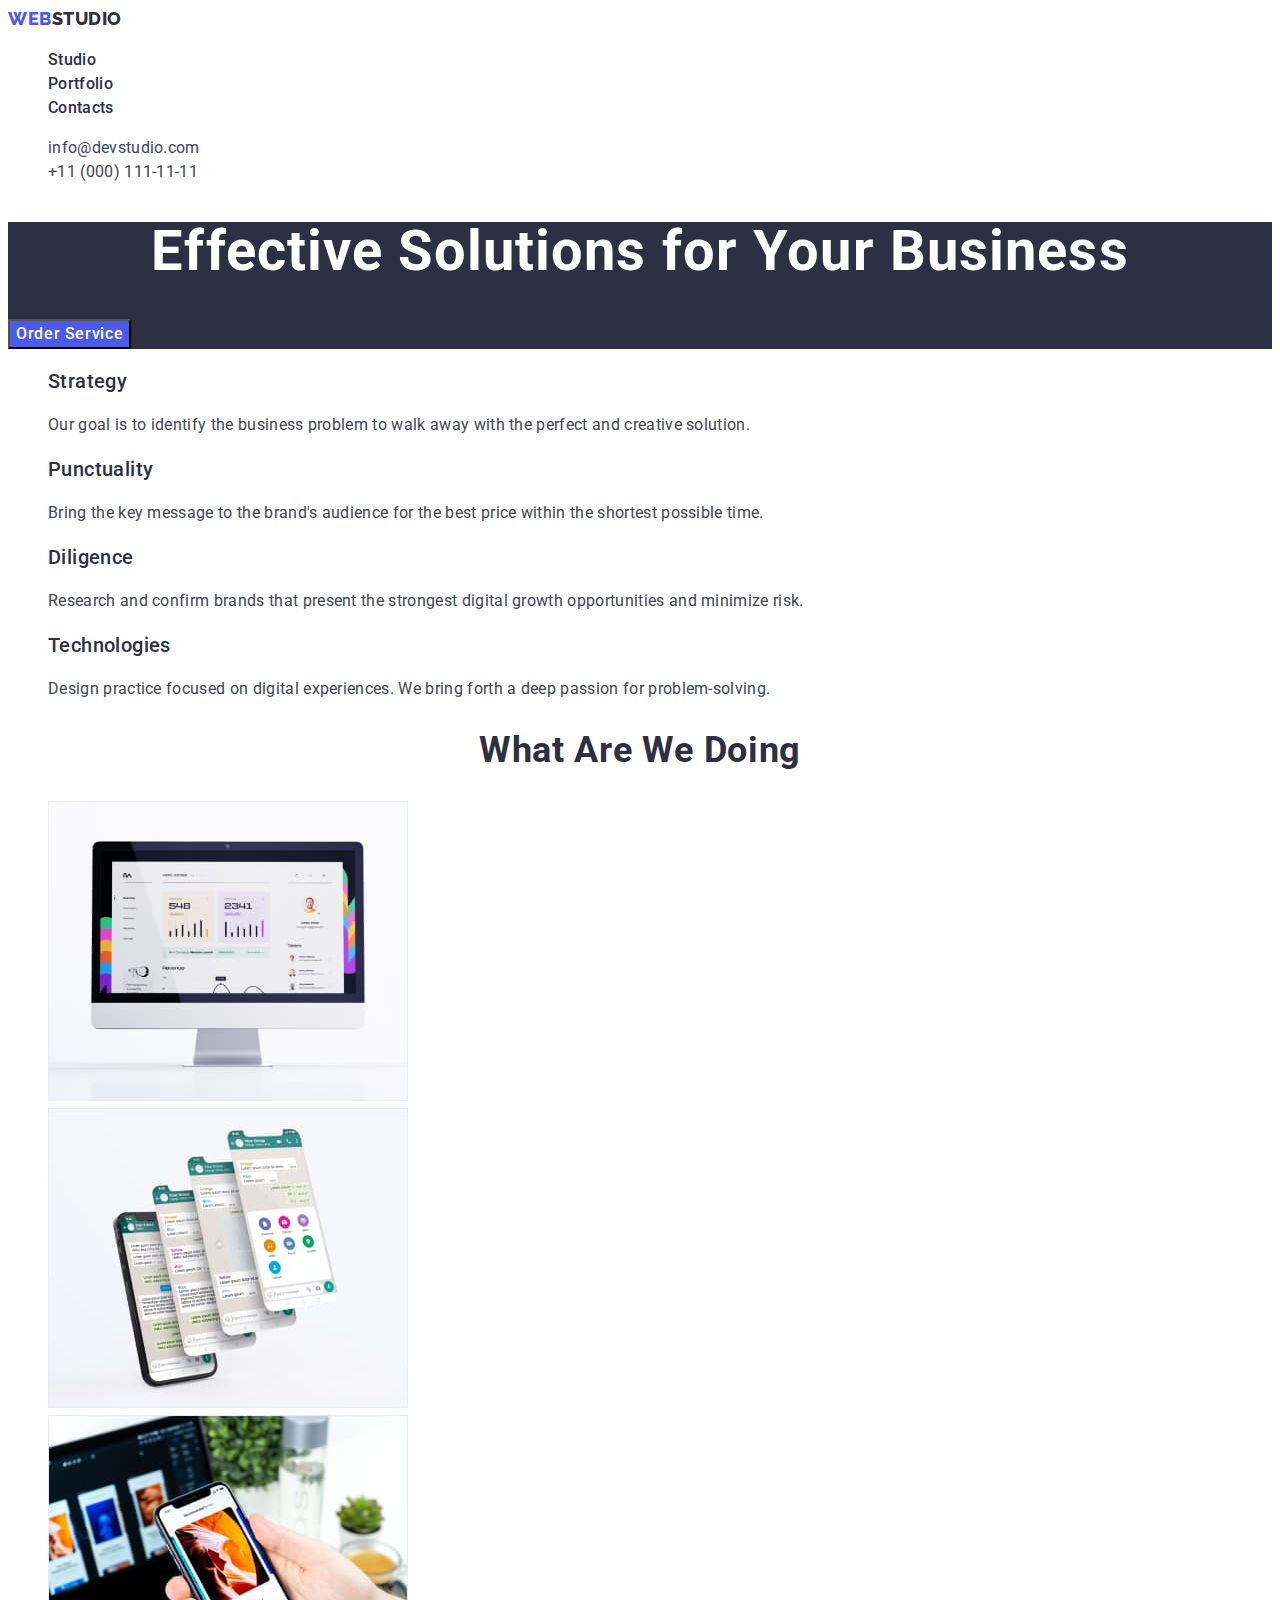
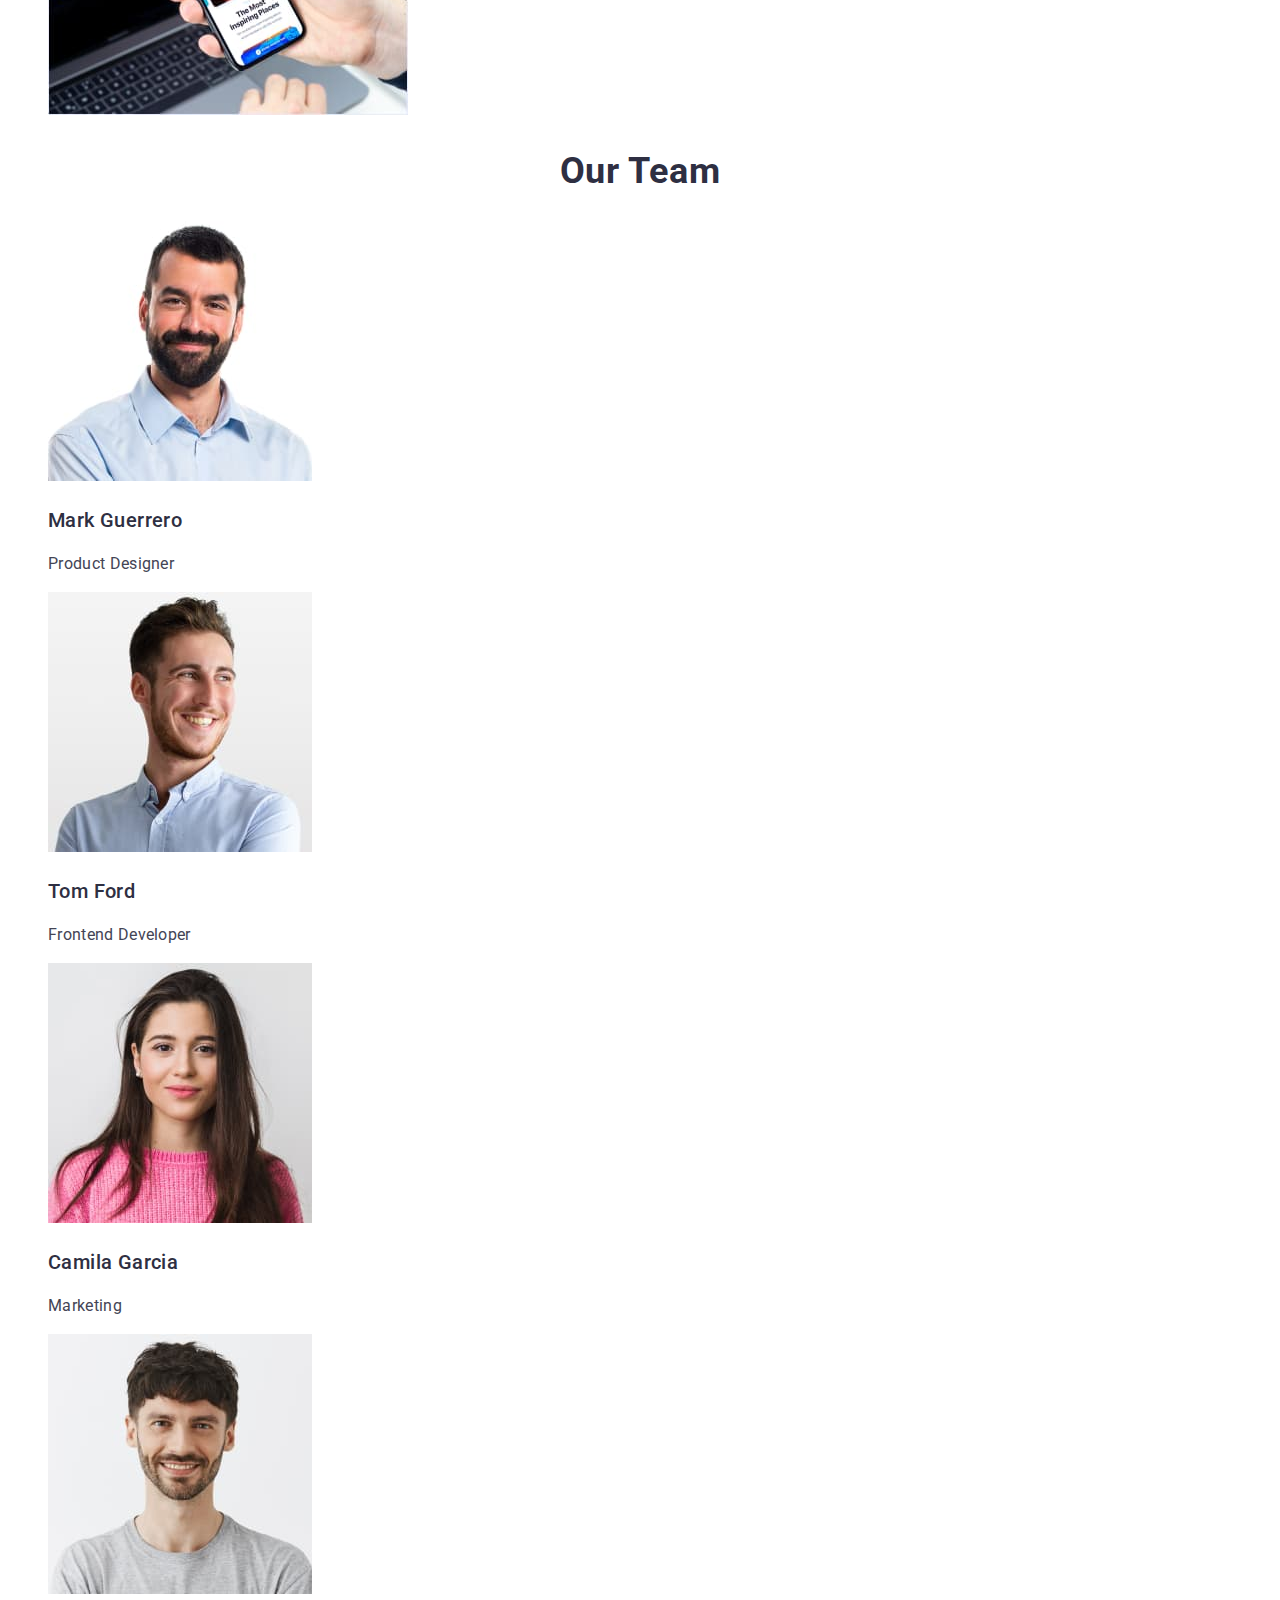
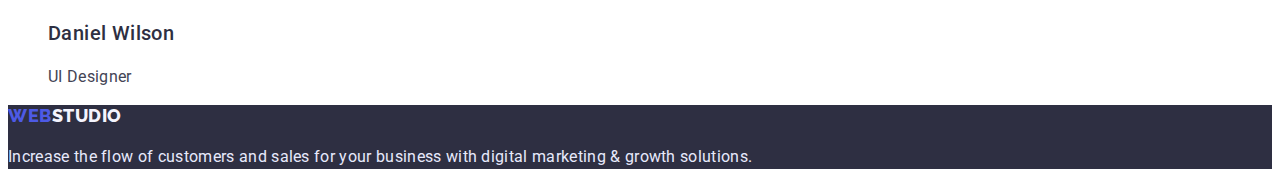
<file: index.html>
<!DOCTYPE html>
<html lang="en">
  <head>
    <meta charset="UTF-8" />
    <meta http-equiv="X-UA-Compatible" content="IE=edge" />
    <meta name="viewport" content="width=device-width, initial-scale=1.0" />
    <title>Document</title>
    <link rel="preconnect" href="https://fonts.googleapis.com" />
    <link rel="preconnect" href="https://fonts.gstatic.com" crossorigin />
    <link
      rel="stylesheet"
      href="https://fonts.googleapis.com/css2?family=Raleway:wght@800&family=Roboto:wght@400;500;700;900&display=swap"
    />
    <link rel="stylesheet" href="./css/styles.css" />
  </head>
  <body>
    <header>
      <nav>
        <a href="./index.html" class="logo link"
          >Web<span class="logo-top">Studio</span>
        </a>
        <ul class="list">
          <li><a href="./index.html" class="link-nav link">Studio</a></li>
          <li>
            <a href="./portfolio.html" class="link-nav link">Portfolio</a>
          </li>
          <li><a href="" class="link-nav link">Contacts</a></li>
        </ul>
      </nav>
      <address class="address">
        <ul class="list">
          <li>
            <a href="mailto:info@devstudio.com" class="link-addres link"
              >info@devstudio.com</a
            >
          </li>
          <li>
            <a href="tel:+110001111111" class="link-addres link"
              >+11 (000) 111-11-11</a
            >
          </li>
        </ul>
      </address>
    </header>
    <main>
      <section class="hero">
        <h1 class="title">Effective Solutions for Your Business</h1>
        <button type="button" class="servise-but">Order Service</button>
      </section>
      <section>
        <h2 class="visually-hidden" hidden>features</h2>
        <ul class="list">
          <li>
            <h3 class="example">Strategy</h3>
            <p class="features-text">
              Our goal is to identify the business problem to walk away with the
              perfect and creative solution.
            </p>
          </li>
          <li>
            <h3 class="example">Punctuality</h3>
            <p class="features-text">
              Bring the key message to the brand's audience for the best price
              within the shortest possible time.
            </p>
          </li>
          <li>
            <h3 class="example">Diligence</h3>
            <p class="features-text">
              Research and confirm brands that present the strongest digital
              growth opportunities and minimize risk.
            </p>
          </li>
          <li>
            <h3 class="example">Technologies</h3>
            <p class="features-text">
              Design practice focused on digital experiences. We bring forth a
              deep passion for problem-solving.
            </p>
          </li>
        </ul>
      </section>
      <section>
        <h2 class="section-title">What are we doing</h2>
        <ul class="list">
          <li><img src="./images/img1.jpg" alt="screen" width="360" /></li>
          <li><img src="./images/img4.jpg" alt="phone" width="360" /></li>
          <li><img src="./images/img3.jpg" alt="screen" width="360" /></li>
        </ul>
      </section>
      <section>
        <h2 class="section-title">Our Team</h2>
        <ul class="list">
          <li>
            <img src="./images/img.jpg" alt="man's photo" width="264" />
            <h3 class="example">Mark Guerrero</h3>
            <p class="section-list">Product Designer</p>
          </li>
          <li>
            <img src="./images/img(1).jpg" alt="man's photo" width="264" />
            <h3 class="example">Tom Ford</h3>
            <p class="section-list">Frontend Developer</p>
          </li>
          <li>
            <img src="./images/img(2).jpg" alt="girl's photo" width="264" />
            <h3 class="example">Camila Garcia</h3>
            <p class="section-list">Marketing</p>
          </li>
          <li>
            <img src="./images/img(3).jpg" alt="man's photo" width="264" />
            <h3 class="example">Daniel Wilson</h3>
            <p class="section-list">UI Designer</p>
          </li>
        </ul>
      </section>
    </main>
    <footer class="footer">
      <a href="./index.html" class="logo link"
        >Web<span class="logo-bot">Studio</span>
      </a>
      <p class="footer-text">
        Increase the flow of customers and sales for your business with digital
        marketing & growth solutions.
      </p>
    </footer>
  </body>
</html>
</file>
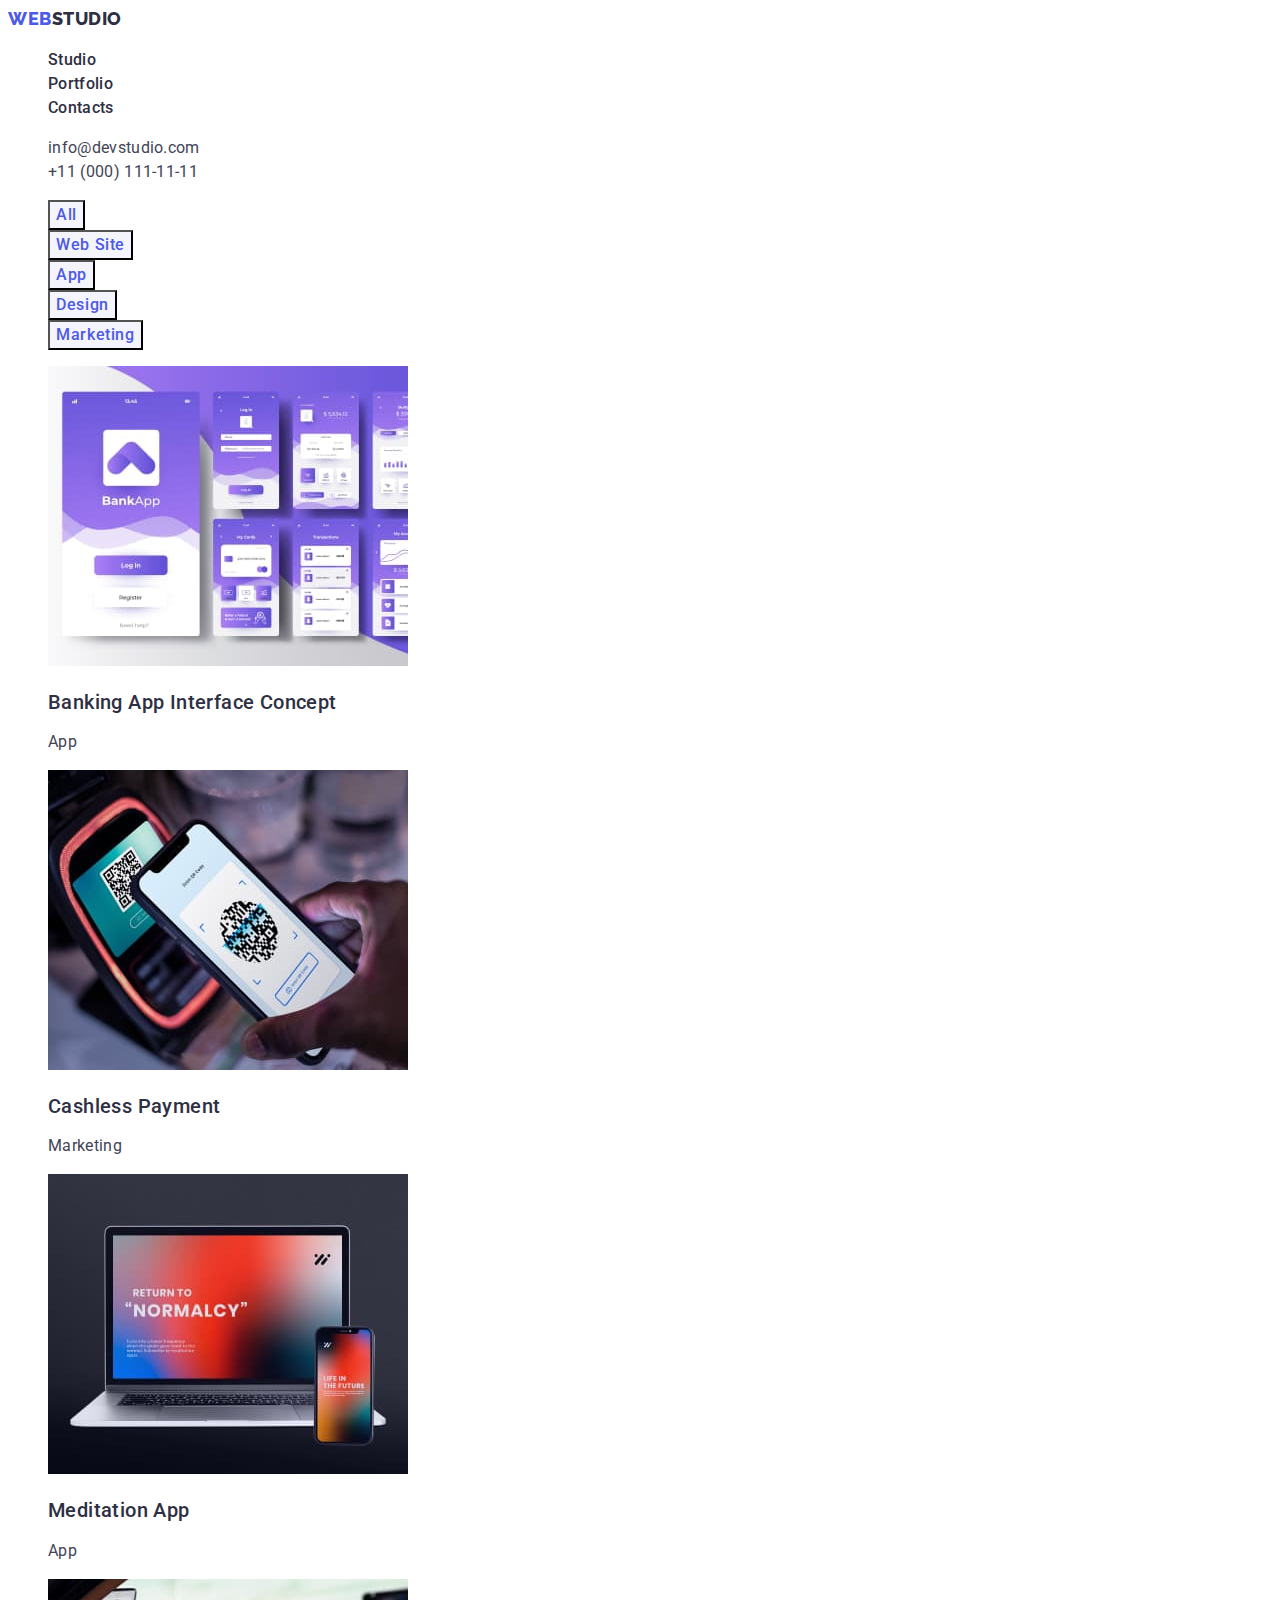
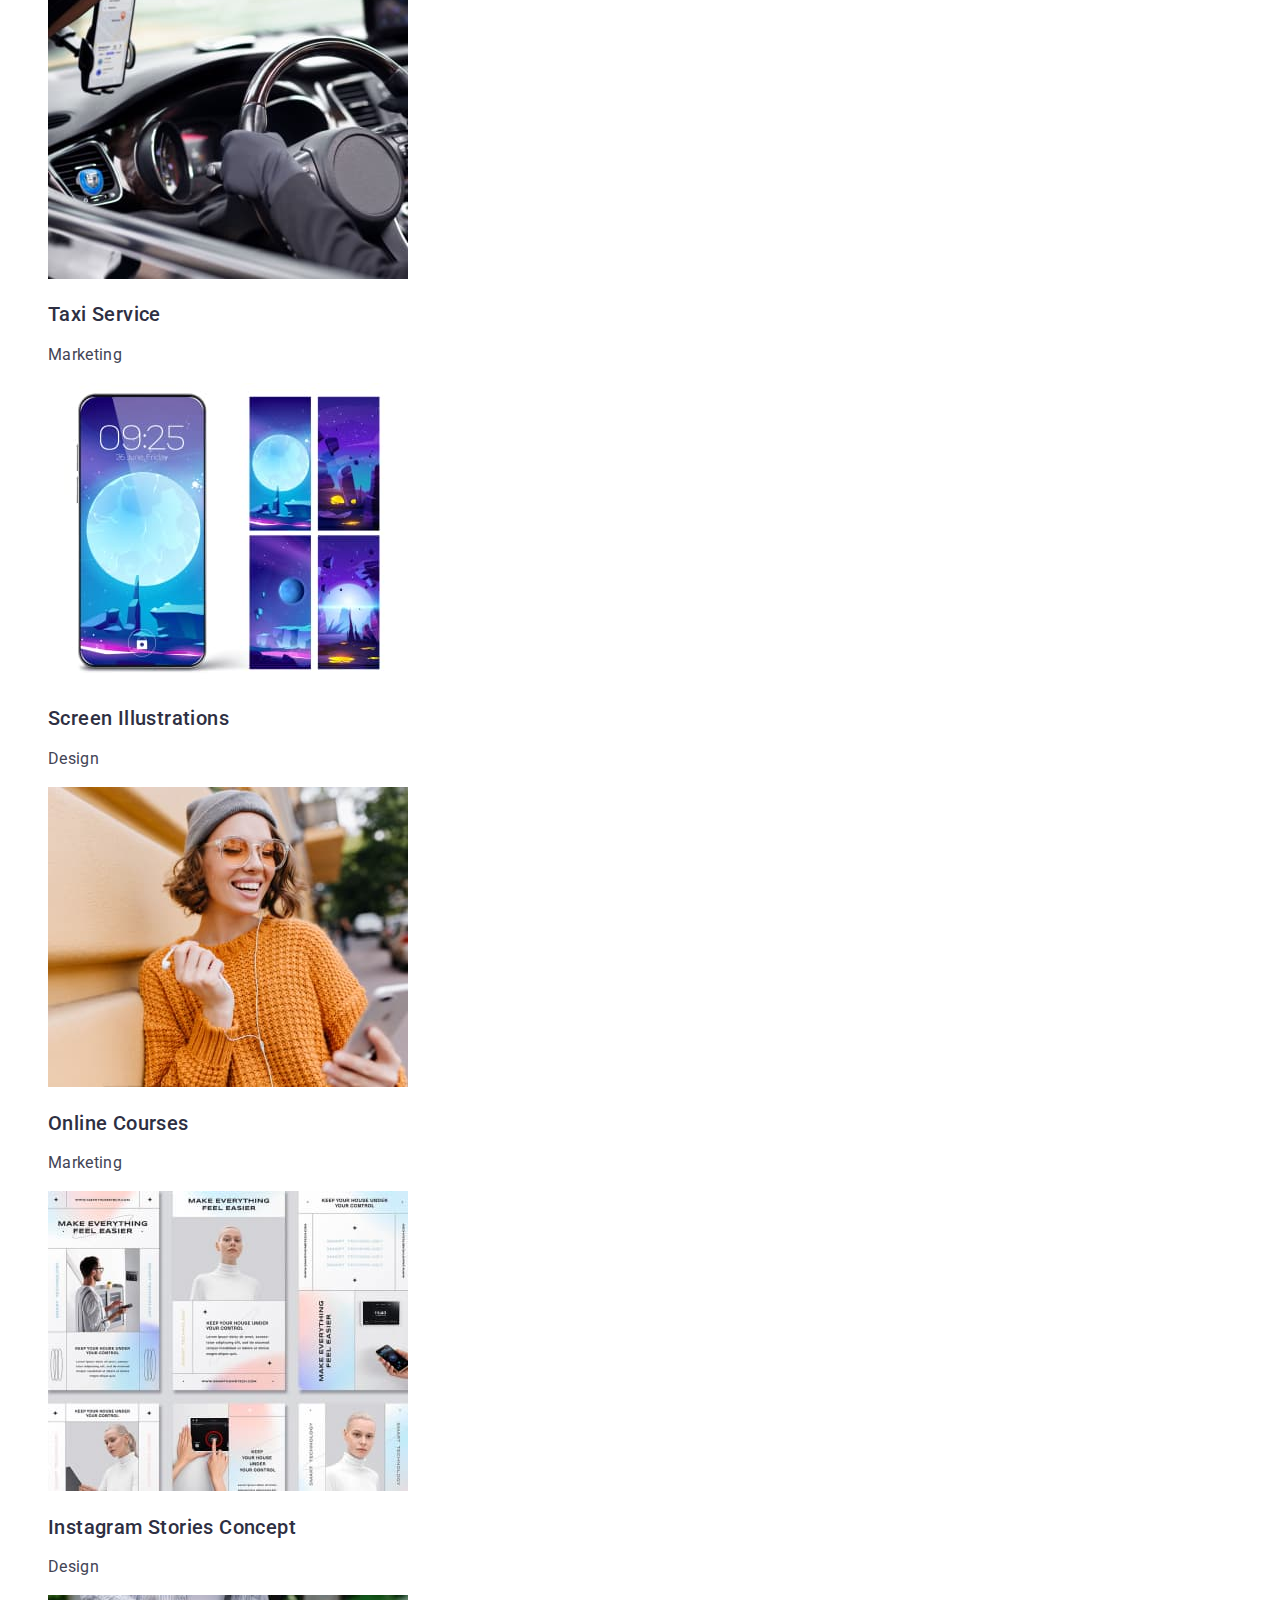
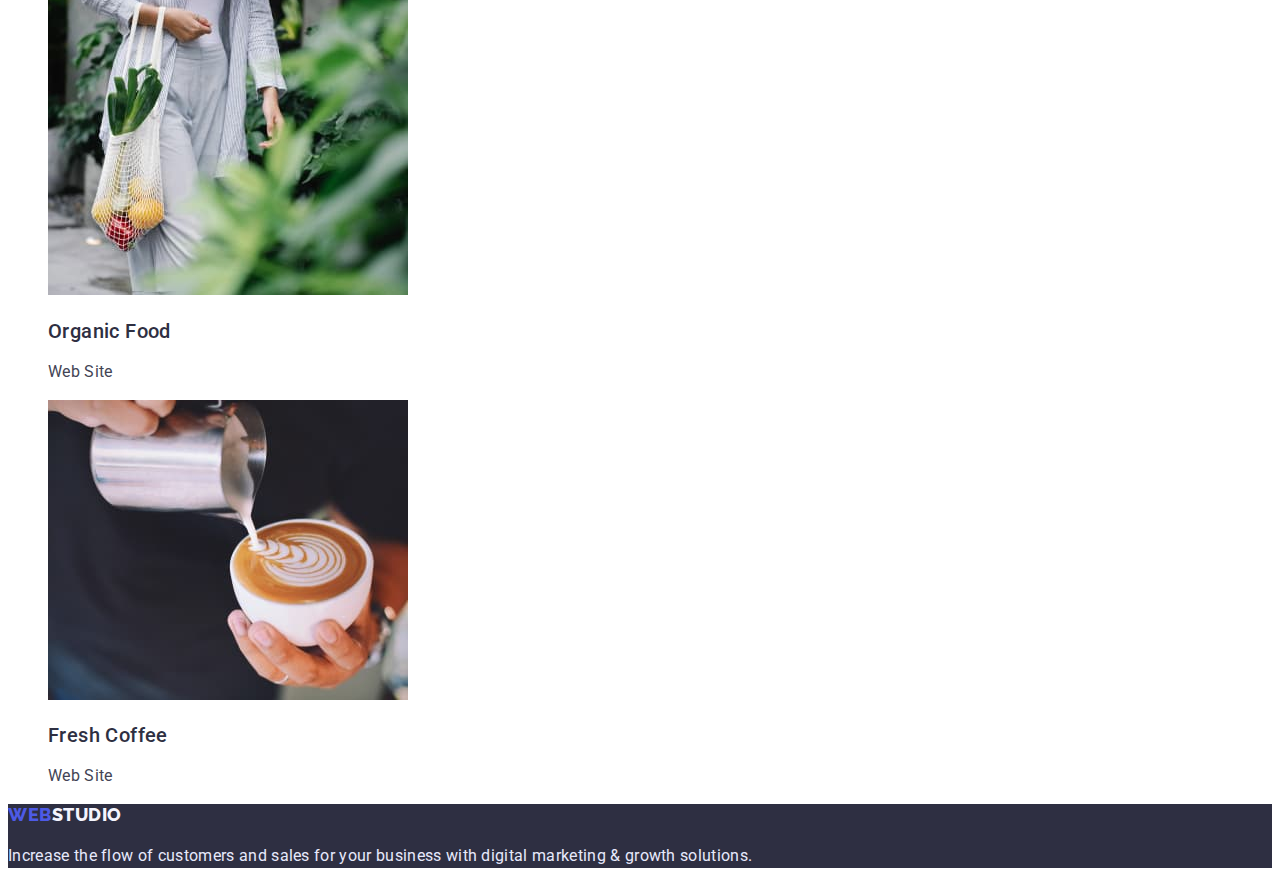
<file: portfolio.html>
<!DOCTYPE html>
<html lang="en">
  <head>
    <meta charset="UTF-8" />
    <meta http-equiv="X-UA-Compatible" content="IE=edge" />
    <meta name="viewport" content="width=device-width, initial-scale=1.0" />
    <title>Document</title>
    <link rel="preconnect" href="https://fonts.googleapis.com" />
    <link rel="preconnect" href="https://fonts.gstatic.com" crossorigin />
    <link
    rel="stylesheet"
    href="https://fonts.googleapis.com/css2?family=Raleway:wght@800&family=Roboto:wght@400;500;700;900&display=swap"
  />
    <link rel="stylesheet" href="./css/styles.css" />
  </head>
  <body>
    <header>
      <nav>
        <a href="./index.html" class="logo link"
          >Web<span class="logo-top">Studio</span>
        </a>
        <ul class="list">
          <li><a href="./index.html" class="link-nav link">Studio</a></li>
          <li>
            <a href="./portfolio.html" class="link-nav link">Portfolio</a>
          </li>
          <li><a href="" class="link-nav link">Contacts</a></li>
        </ul>
      </nav>
      <address class="address">
        <ul class="list">
          <li>
            <a href="mailto:info@devstudio.com" class="link-addres link"
              >info@devstudio.com</a
            >
          </li>
          <li>
            <a href="tel:+110001111111" class="link-addres link"
              >+11 (000) 111-11-11</a
            >
          </li>
        </ul>
      </address>
    </header>
    <main>
      <section>
        <h1 hidden>portfolio</h1>
        <ul class="list">
          <li><button type="button" class="nav-but">All</button></li>
          <li><button type="button" class="nav-but">Web Site</button></li>
          <li><button type="button" class="nav-but">App</button></li>
          <li><button type="button" class="nav-but">Design</button></li>
          <li><button type="button" class="nav-but">Marketing</button></li>
        </ul>
        <ul class="list">
          <li>
            <a href="" class="link">
              <img
                src="./images/1.jpg"
                alt="bank app"
                width="360"
                class="link"
              />
              <h2 class="nav-list">Banking App Interface Concept</h2>
              <p class="list-description">App</p>
            </a>
          </li>
          <li>
            <a href="" class="link">
              <img src="./images/2.jpg" alt="phone" width="360" class="link" />
              <h2 class="nav-list">Cashless Payment</h2>
              <p class="list-description">Marketing</p>
            </a>
          </li>
          <li>
            <a href="" class="link">
              <img src="./images/3.jpg" alt="screen" width="360" class="link" />
              <h2 class="nav-list">Meditation App</h2>
              <p class="list-description">App</p>
            </a>
          </li>
          <li>
            <a href="" class="link">
              <img src="./images/4.jpg" alt="car" width="360" class="link" />
              <h2 class="nav-list">Taxi Service</h2>
              <p class="list-description">Marketing</p>
            </a>
          </li>
          <li>
            <a href="" class="link">
              <img src="./images/5.jpg" alt="screen" width="360" class="link" />
              <h2 class="nav-list">Screen Illustrations</h2>
              <p class="list-description">Design</p>
            </a>
          </li>
          <li>
            <a href="" class="link">
              <img src="./images/6.jpg" alt="girl" width="360" class="link" />
              <h2 class="nav-list">Online Courses</h2>
              <p class="list-description">Marketing</p>
            </a>
          </li>
          <li>
            <a href="" class="link">
              <img
                src="./images/7.jpg"
                alt="Stories"
                width="360"
                class="link"
              />
              <h2 class="nav-list">Instagram Stories Concept</h2>
              <p class="list-description">Design</p>
            </a>
          </li>
          <li>
            <a href="" class="link">
              <img src="./images/8.jpg" alt="food" width="360" class="link" />
              <h2 class="nav-list">Organic Food</h2>
              <p class="list-description">Web Site</p>
            </a>
          </li>
          <li>
            <a href="" class="link">
              <img src="./images/9.jpg" alt="Coffee" width="360" class="link" />
              <h2 class="nav-list">Fresh Coffee</h2>
              <p class="list-description">Web Site</p>
            </a>
          </li>
        </ul>
      </section>
    </main>
    <footer class="footer">
      <a href="./index.html" class="logo link"
        >Web<span class="logo-bot">Studio</span>
      </a>
      <p class="footer-text">
        Increase the flow of customers and sales for your business with digital marketing & growth solutions.
      </p>
    </footer>
  </body>
</html>
</file>
<file: css/styles.css>
:root {
  --text: #434455;
  --second-text: #2e2f42;
  --background: #ffffff;
  --logo: #4d5ae5;
  --logo-bac: #404bbf;
  --footer-text: #e7e9fc;
  --logo-bot: #f4f4fd;
  --border-header: #e7effc;
}
body {
  text-decoration: none;
  font-family: Roboto, sans-serif;
  color: var(--text);
  background: var(--background);
  letter-spacing: 0.02em;
  font-size: 16px;
  line-height: 1.5;
}
.link {
  text-decoration: none;
}
.list {
  list-style: none;
}
/* header */
.logo {
  font-family: "Raleway", sans-serif;
  font-weight: 800;
  font-size: 18px;
  line-height: 1.17;
  letter-spacing: 0.03em;
  color: var(--logo);
  text-transform: uppercase;
}
.logo-top {
  font-family: "Raleway", sans-serif;
  font-weight: 800;
  font-size: 18px;
  line-height: 1.17;
  letter-spacing: 0.03em;
  color: var(--second-text);
}
/* Header nav */
.link-nav {
  list-style: none;
  color: var(--second-text);
  font-weight: 500;
}
.link-nav:hover,
.link-nav:focus {
  color: var(--logo-bac);
}
.link-addres {
  list-style: none;
  color: var(--text);
}
.link-addres:hover,
.link-addres:focus {
  color: var(--logo-bac);
}
.address {
  font-style: normal;
}
/* Footer */
.footer {
  background: var(--second-text);
}
.logo-bot {
  font-family: "Raleway", sans-serif;
  font-weight: 800;
  font-size: 18px;
  line-height: 1.17;
  letter-spacing: 0.03em;
  color: var(--logo-bot);
}
.footer-text {
  color: var(--footer-text);
  font-size: 16px;
  line-height: 1.5;
}
/* page-1 */
.hero {
  background-color: var(--second-text);
}
.title {
  font-weight: 700;
  font-size: 56px;
  line-height: 1.07;
  text-align: center;
  letter-spacing: 0.02em;
  color: var(--background);
}
.servise-but {
  font-family: "Roboto", sans-serif;
  font-weight: 500;
  font-size: 16px;
  line-height: 1.5;
  align-items: center;
  letter-spacing: 0.04em;
  color: var(--background);
  background: var(--logo);
  cursor: pointer;
}
.servise-but:hover,
.servise-but:focus {
  background: var(--logo-bac);
}
.example {
  font-weight: 500;
  font-size: 20px;
  line-height: 1.2;
  letter-spacing: 0.02em;
  color: var(--second-text);
}
.section-title {
  text-align: center;
  font-weight: 700;
  font-size: 36px;
  line-height: 1.11;
  letter-spacing: 0.02em;
  color: var(--second-text);
  text-transform: capitalize;
}
.section-list {
  font-size: 16px;
  line-height: 1.5;
  letter-spacing: 0.02em;
  color: var(--text);
}
/* page-2 */
/* Buttons */
.nav-but {
  font-family: "Roboto", sans-serif;
  letter-spacing: 0.04em;
  font-weight: 500;
  font-size: 16px;
  line-height: 1.5;
  color: var(--logo);
  background: var(--logo-bot);
  text-decoration: none;
  cursor: pointer;
}
.nav-but:hover,
.nav-but:focus {
  color: var(--background);
  background: var(--logo-bac);
  cursor: pointer;
}
.nav-list {
  font-weight: 500;
  font-size: 20px;
  line-height: 1.2;
  color: var(--second-text);
  letter-spacing: 0.02em;
}
.list-description {
  font-size: 16px;
  line-height: 1.5em;
  letter-spacing: 0.02em;
  color: var(--text);
}
</file>
